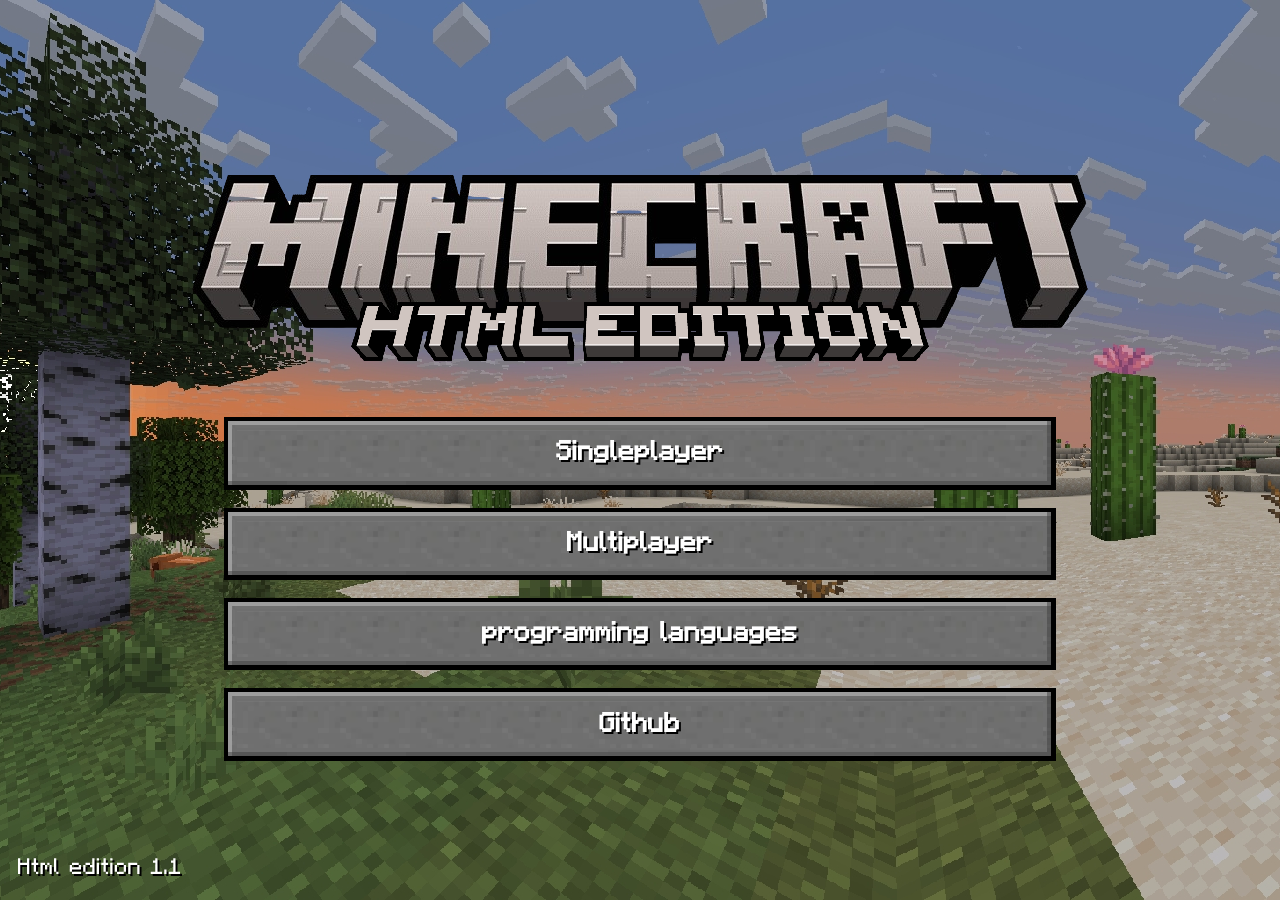
<file: index.html>
<html lang="en">

<head>
    <meta charset="UTF-8">
    <meta name="viewport" content="width=device-width, initial-scale=1.0">
    <link rel="stylesheet" href="style.css">
    <title>minecraft java</title>
</head>

<body>
    <img class="logo" src="img/logo.png" alt="logo">
    <button onclick="window.location.href='world-selection.html';" class="menu-button">Singleplayer</button>
    <button onclick="window.location.href='multiplayer.html';" class="menu-button">Multiplayer</button>
    <button onclick="window.location.href='languages.html';" class="menu-button">programming languages</button>
    <button onclick="window.open('https://github.com/Ovelhart', '_blank');" class="menu-button">Github</button>
    <p class="version">Html edition 1.1</p>
</body>
<script>
    let posX = 0;

    function panoramaLoop() {
        posX -= 0.1;

        document.body.style.backgroundPositionX = posX + "px";

        requestAnimationFrame(panoramaLoop);
    }

    panoramaLoop();
</script>

</html>
</file>
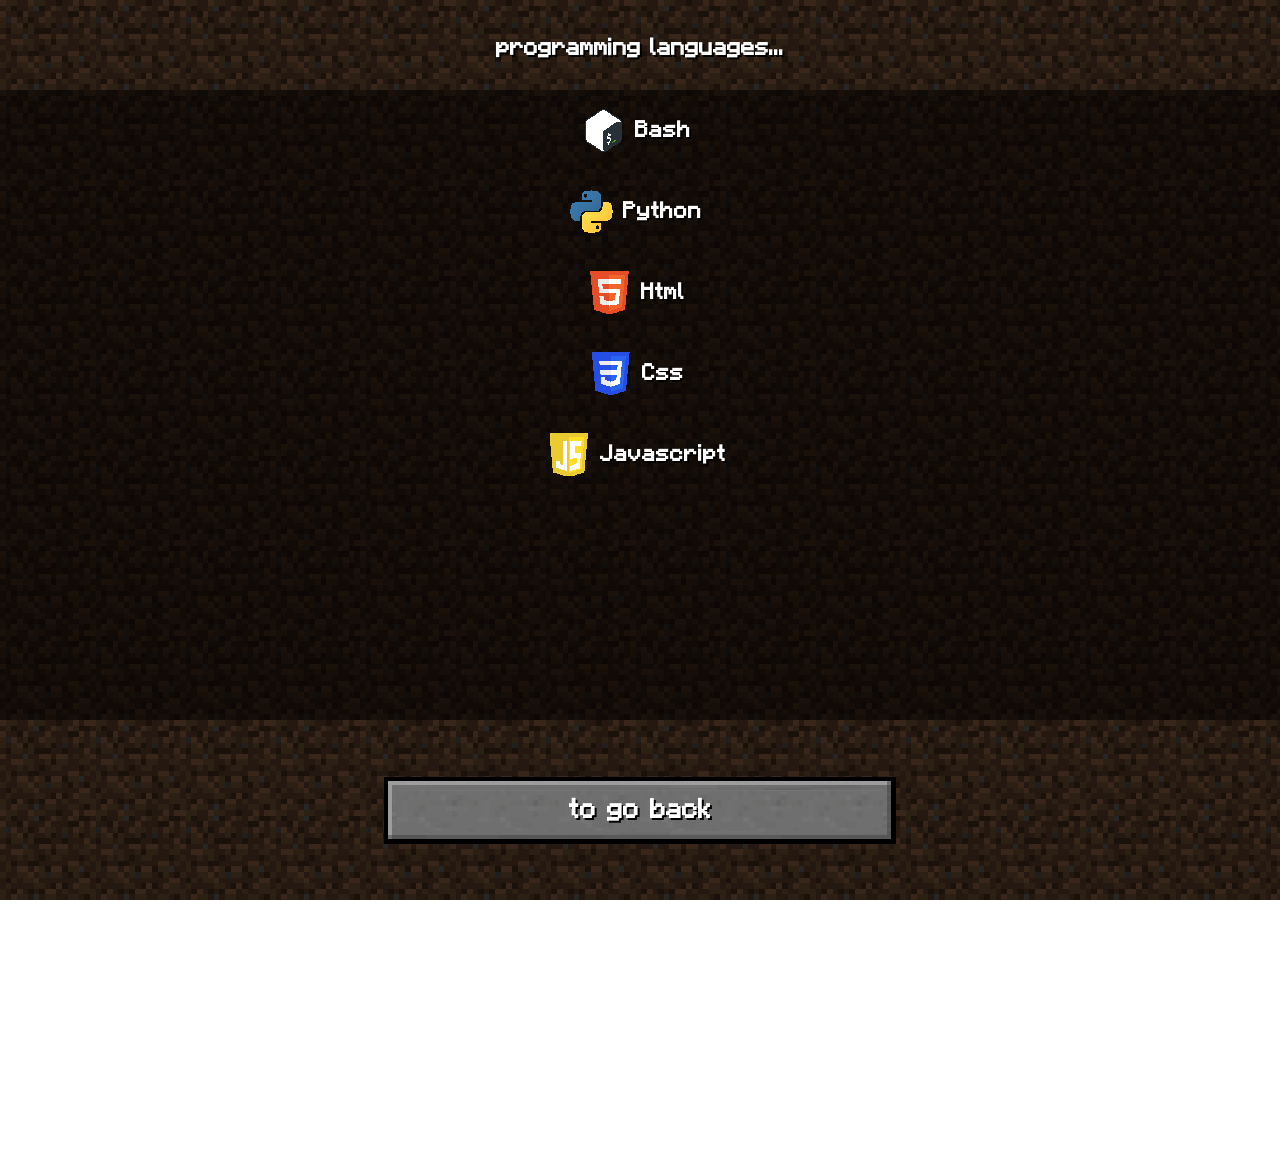
<file: languages.html>
<html lang="en">
<head>
    <meta charset="UTF-8">
    <meta name="viewport" content="width=device-width, initial-scale=1.0">
    <link rel="stylesheet" href="style-3.css">
    <title>programming languages</title>
</head>
<body>
    <div class="barra-cima">
        <h3>programming languages...</h3>
    </div>
    <div class="content">
        <div onclick="window.open('https://en.wikipedia.org/wiki/Bash_(Unix_shell)', '_blank');" class="linguagem"><img src="img/logos/bash.png" alt="logo"><h3>Bash</h3></div>
        <div onclick="window.open('https://en.wikipedia.org/wiki/Python_(programming_language)', '_blank');" class="linguagem"><img src="img/logos/python.png" alt="logo"><h3>Python</h3></div>
        <div onclick="window.open('https://en.wikipedia.org/wiki/HTML', '_blank');" class="linguagem"><img src="img/logos/html.png" alt="logo"><h3>Html</h3></div>
        <div onclick="window.open('https://en.wikipedia.org/wiki/CSS', '_blank');" class="linguagem"><img src="img/logos/css.png" alt="logo"><h3>Css</h3></div>
        <div onclick="window.open('https://en.wikipedia.org/wiki/JavaScript', '_blank');" class="linguagem"><img src="img/logos/javascript.png" alt="logo"><h3>Javascript</h3></div>
    </div>
    <div class="barra-baixo">
        <button onclick="window.location.href='index.html';" class="cancel">to go back</button>
    </div>
</body>
</html>
</file>
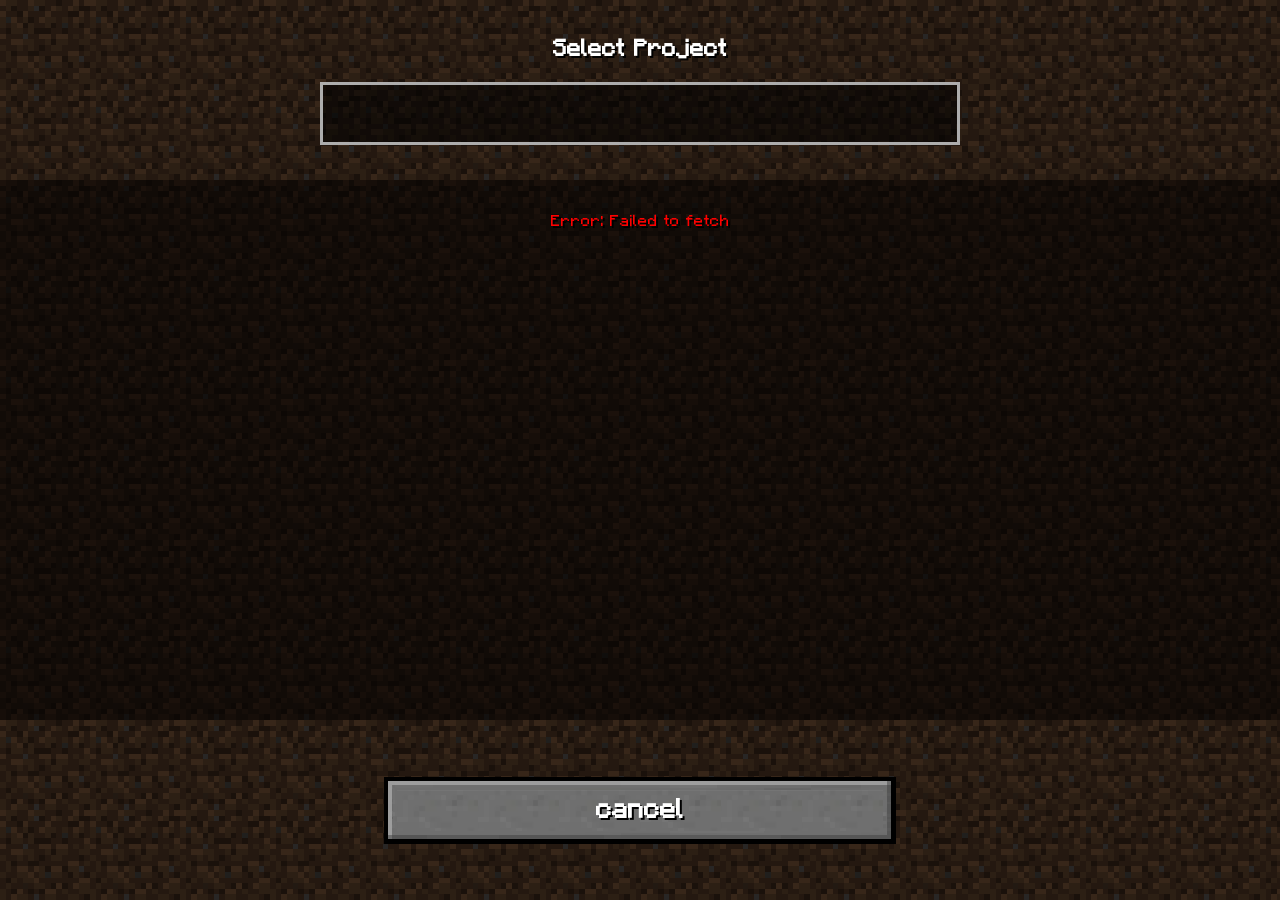
<file: world-selection.html>
<html lang="en">

<head>
    <meta charset="UTF-8">
    <meta name="viewport" content="width=device-width, initial-scale=1.0">
    <link rel="stylesheet" href="style-2.css">
    <title>project selection</title>
</head>

<body>
    <div class="barra-cima">
        <h3>Select Project</h3>
        <input type="text">
    </div>
    <div class="content"></div>
    <div class="barra-baixo">
        <button onclick="window.location.href='index.html';" class="cancel">cancel</button>
    </div>
    <script src="script.js"></script>
</body>

</html>
</file>
<file: style.css>
@font-face {
    font-family: 'MinhaFontePersonalizada';
    src: url('MinecraftRegular-Bmg3.otf') format('opentype');
    font-weight: normal;
    font-style: normal;
    font-display: swap;
}

html,
body {
    margin: 0;
    padding: 0;
    display: flex;
    display: flex;
    flex-direction: column;
    justify-content: center;
    align-items: center;
    align-content: center;
    overflow: hidden;
    height: 100%;
    width: 100%;
}

body {
    background-image: url("img/panorama.jpg");
    background-repeat: repeat-x;
    background-size: auto 100%;
    background-position: 0 0;
    image-rendering: pixelated;
    display: flex;
    justify-content: center;
    align-items: center;
}

button {
    border-style: solid;
    border-width: 1.5vh;
    border-image-source: url('img/9-patch.png');
    border-image-slice: 40;
    background-color: white;
    background-image: url(img/fundo.png);
    background-size: 9vh;
    background-repeat: repeat;
    font-weight: bold;
    color: white;
    image-rendering: pixelated;
    padding: 10px 20px;
    cursor: pointer;
    text-decoration: none;
    max-width: 90vw;
    text-align: center;
    text-wrap: auto;
    display: flex;
    word-wrap: break-word;
    text-shadow: 2px 2px 0px black;
    font-size: 3vh;
}

.logo {
    width: 70%;
    margin: 5vh 0;
}

* {
    font-family: 'MinhaFontePersonalizada', sans-serif;
}

.menu-button {
    min-width: 65%;
    padding: 0.8vh 0;
    max-width: 90vw;
    font-size: 3vh;
    -webkit-font-smoothing: antialiased;
    text-rendering: optimizeLegibility;
    margin: 1vh 0;
    text-align: center;
    justify-content: center;
    align-items: center;
    -webkit-text-stroke: 0%;
    outline: none;
    text-rendering: geometricPrecision;
}

.version {
    display: flex;
    color: white;
    position: fixed;
    bottom: 0;
    left: 0;
    margin: 2vh;
    font-size: 2.5vh;
    -webkit-font-smoothing: antialiased;
    text-rendering: optimizeLegibility;
    -webkit-text-stroke: 0%;
    outline: none;
    text-rendering: geometricPrecision;
    text-shadow: 2px 2px 0px black;
}
</file>
<file: style-3.css>
@font-face {
    font-family: 'minecraft';
    src: url('MinecraftRegular-Bmg3.otf') format('opentype');
    font-weight: normal;
    font-style: normal;
    font-display: swap;
}

body,
html {
    width: 100%;
    height: 100%;
    overflow: hidden;
    margin: 0;
    padding: 0;
}

body {
    background-image: url(img/dirt-escuro.png);
    background-size: 10vh;
    background-repeat: repeat;
    image-rendering: pixelated;
}

.barra-cima {
    background-image: url(img/dirt-meio-escuro-png.png);
    height: 10vh;
    width: 100%;
    position: fixed;
    top: 0;
    left: 0;
    background-size: 10vh;
    display: flex;
    text-align: center;
    font-size: 2.25vh;
    align-items: end;
    align-content: center;
    justify-content: center;
}

.barra-cima input {
    height: 7vh;
    appearance: none;
    margin: 1vh 0;
    padding: 1vh;
    width: 50%;
    outline: none;
    border: 0.4vh solid rgba(185, 185, 185, 0.932);
    background-color: rgba(0, 0, 0, 0.527);
}

.barra-cima h3 {
    margin: 3vh 0;
    padding: 0;
    display: flex;
    text-align: center;
}

.barra-baixo {
    background-image: url(img/dirt-meio-escuro-png.png);
    height: 20vh;
    width: 100%;
    position: fixed;
    bottom: 0;
    left: 0;
    background-size: 10vh;
    display: flex;
    justify-content: center;
    align-items: center;
    align-content: center;
}

body .content {
    color: white;
    display: flex;
    margin-top: 10vh;
    margin-bottom: 20vh;
    flex-direction: column;
    width: 100%;
    height: 100%;
    align-items: center;
    text-align: center;
}

button {
    border-style: solid;
    border-width: 1.5vh;
    border-image-source: url('img/9-patch.png');
    border-image-slice: 40;
    background-color: white;
    background-image: url(img/fundo.png);
    background-size: 9vh;
    background-repeat: repeat;
    font-weight: bold;
    color: white;
    image-rendering: pixelated;
    padding: 0.5vh 0.5vh;
    cursor: pointer;
    text-decoration: none;
    min-width: 40vw;
    max-width: 90vw;
    text-align: center;
    text-wrap: auto;
    display: flex;
    text-shadow: 2px 2px 0px black;
    font-size: 3vh;
    justify-content: center;
    align-items: center;
    align-content: center;
    text-align: center;
}

* {
    font-family: 'minecraft', sans-serif;
    text-shadow: 2px 2px 0px black;
    color: white;
}

.cancel {
    width: 20%;
}

.linguagem {
    text-align: center;
    background-color: transparent;
    width: 60%;
    margin: 3vh 0;
    height: 3vh;
    display: flex;
    align-content: center;
    justify-content: center;
    align-items: center;
    cursor: pointer;
}

.linguagem h3 {
    margin: 0 1vh;
    font-size: 2.5vh;
}

.linguagem img {
    height: 5vh;
}
</file>
<file: style-2.css>
@font-face {
    font-family: 'minecraft';
    src: url('MinecraftRegular-Bmg3.otf') format('opentype');
    font-weight: normal;
    font-style: normal;
    font-display: swap;
}

body,
html {
    width: 100%;
    height: 100%;
    overflow: hidden;
    margin: 0;
    padding: 0;
}

body {
    background-image: url(img/dirt-escuro.png);
    background-size: 10vh;
    background-repeat: repeat;
    image-rendering: pixelated;
}

.barra-cima {
    background-image: url(img/dirt-meio-escuro-png.png);
    height: 20vh;
    width: 100%;
    position: fixed;
    top: 0;
    left: 0;
    background-size: 10vh;
    display: flex;
    text-align: center;
    font-size: 2.25vh;
    flex-direction: column;
    align-items: center;
    justify-content: center;
}

.barra-cima input {
    height: 7vh;
    appearance: none;
    margin: 1vh 0;
    padding: 1vh;
    width: 50%;
    outline: none;
    border: 0.4vh solid rgba(185, 185, 185, 0.932);
    background-color: rgba(0, 0, 0, 0.527);
}

.barra-cima h3 {
    margin: 1vh 0;
    padding: 0;
}

.world {
    display: flex;
    flex-direction: row;
    width: 60%;
    min-height: 13vh;
    max-height: 15vh;
    word-wrap: break-word;
    margin: 2vh 0;
    padding: 1vh;
    cursor: pointer;
}

.world .w-info {
    height: 100%;
    display: flex;
    flex-direction: column;
    justify-content: center;
    align-content: center;
    text-align: left;
    margin-left: 2vh;
}

.world .w-info h4,
.world .w-info h3 {
    margin: 0.1vh 0;
    font-size: 2.75vh;
}

.world .w-info h4 {
    color: rgb(127, 127, 127);
    font-size: 2.25vh;
}

.world img {
    height: 13vh;
    width: 13vh;
}

.world .w-info * {
    margin: 0;
}

.barra-baixo {
    background-image: url(img/dirt-meio-escuro-png.png);
    height: 20vh;
    width: 100%;
    position: fixed;
    bottom: 0;
    left: 0;
    background-size: 10vh;
    display: flex;
    justify-content: center;
    align-items: center;
    align-content: center;
}

body .content {
    color: white;
    display: flex;
    flex-direction: column;
    width: 100%;
    height: calc(80% - 20vh);
    margin-top: 20vh;
    margin-bottom: 20vh;
    overflow: auto;
    align-items: center;
    text-align: center;
}

button {
    border-style: solid;
    border-width: 1.5vh;
    border-image-source: url('img/9-patch.png');
    border-image-slice: 40;
    background-color: white;
    background-image: url(img/fundo.png);
    background-size: 9vh;
    background-repeat: repeat;
    font-weight: bold;
    color: white;
    image-rendering: pixelated;
    padding: 0.5vh 0.5vh;
    cursor: pointer;
    text-decoration: none;
    min-width: 40vw;
    max-width: 90vw;
    text-align: center;
    text-wrap: auto;
    display: flex;
    word-wrap: break-word;
    text-shadow: 2px 2px 0px black;
    font-size: 3vh;
    justify-content: center;
    align-items: center;
    align-content: center;
    text-align: center;
}

* {
    font-family: 'minecraft', sans-serif;
    text-shadow: 2px 2px 0px black;
    color: white;
}

.cancel {
    width: 20%;
}

::-webkit-scrollbar-thumb {
    border-style: solid;
    border-width: 1.5vh;
    border-image-source: url('img/scrol.png');
    border-image-slice: 15;
    background-color: #c0c0c0;
    background-size: contain;
    background-repeat: no-repeat;
    background-position: center;
    border-radius: 0;
}

::-webkit-scrollbar-track {
    background-color: transparent;
}

::-webkit-scrollbar {
    width: 2.5vh;
}
</file>
